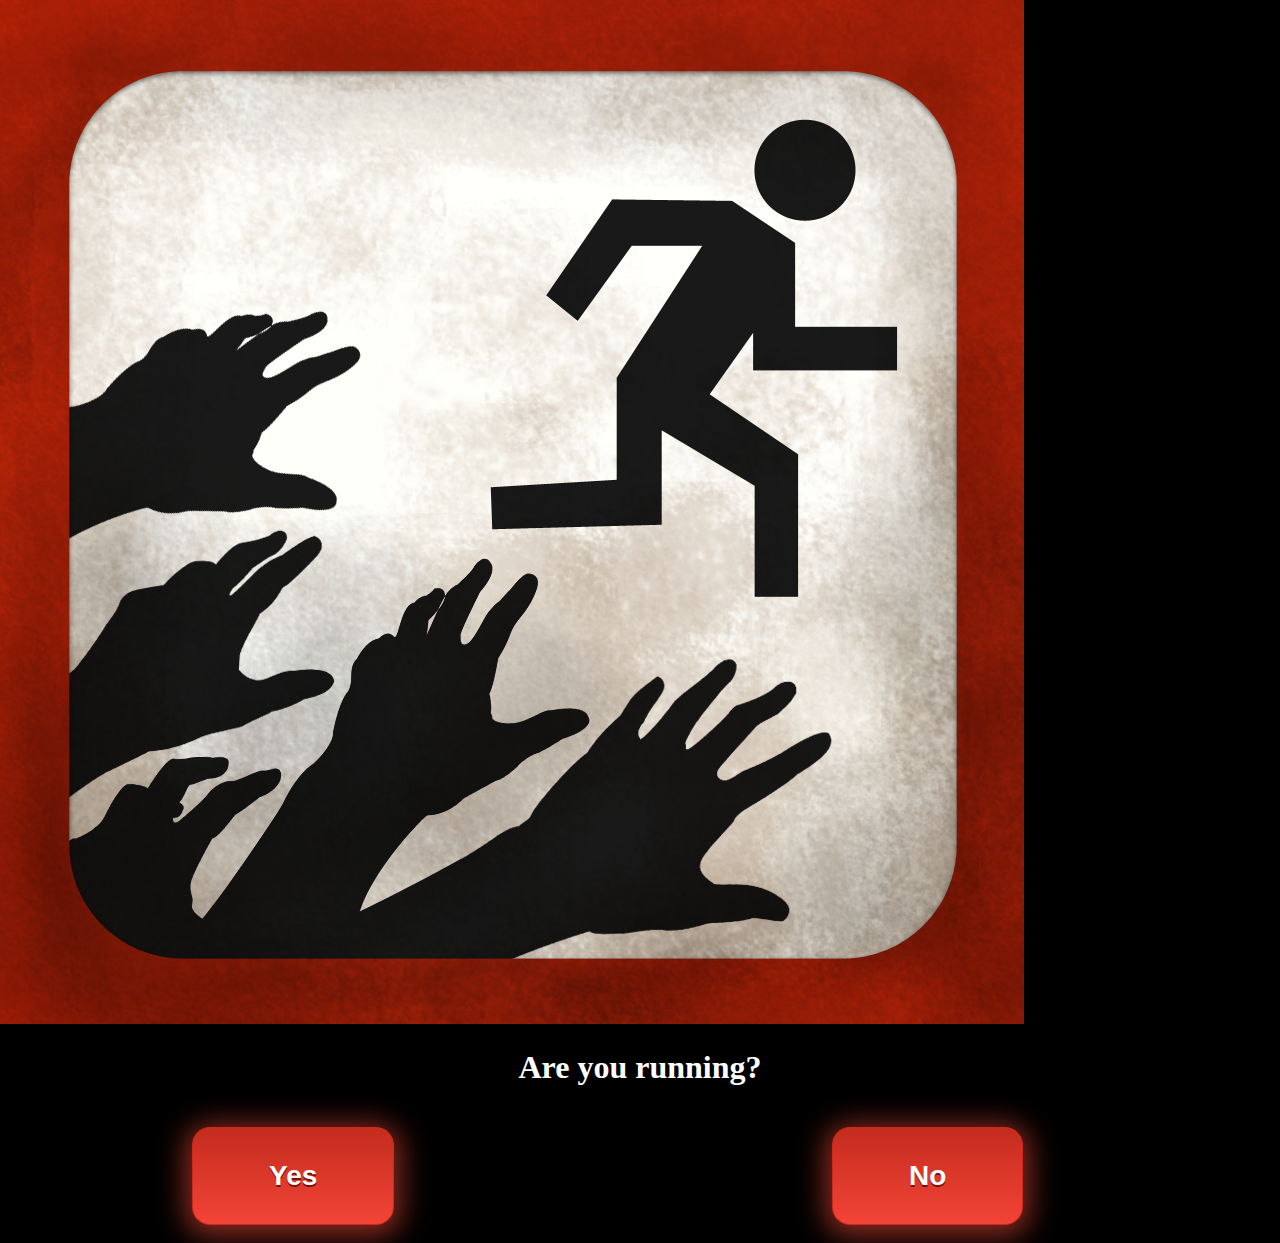
<file: areYouRunning.html>
<!DOCTYPE html>
<html>
<head>
  <title> Zombie Survival Guide </title>
  <link rel="stylesheet" href="./runningstyles.css">
</head>
<body class="body">
  <div>
    <img id="image" src='./images/running.jpg'>
  </div>
  <div>
    <h1 style= "color: white; text-align: center;">Are you running?</h1>
    <h1 class="left-box"><a href="./goodLuck.html"><h1 id='link1'>Yes</h1></a></h1>
    <h1 class="right-box"><a href="./index.html"><h1 id='link1'>No</h1></a></h1>
  </div>

</body>
</html>
</file>
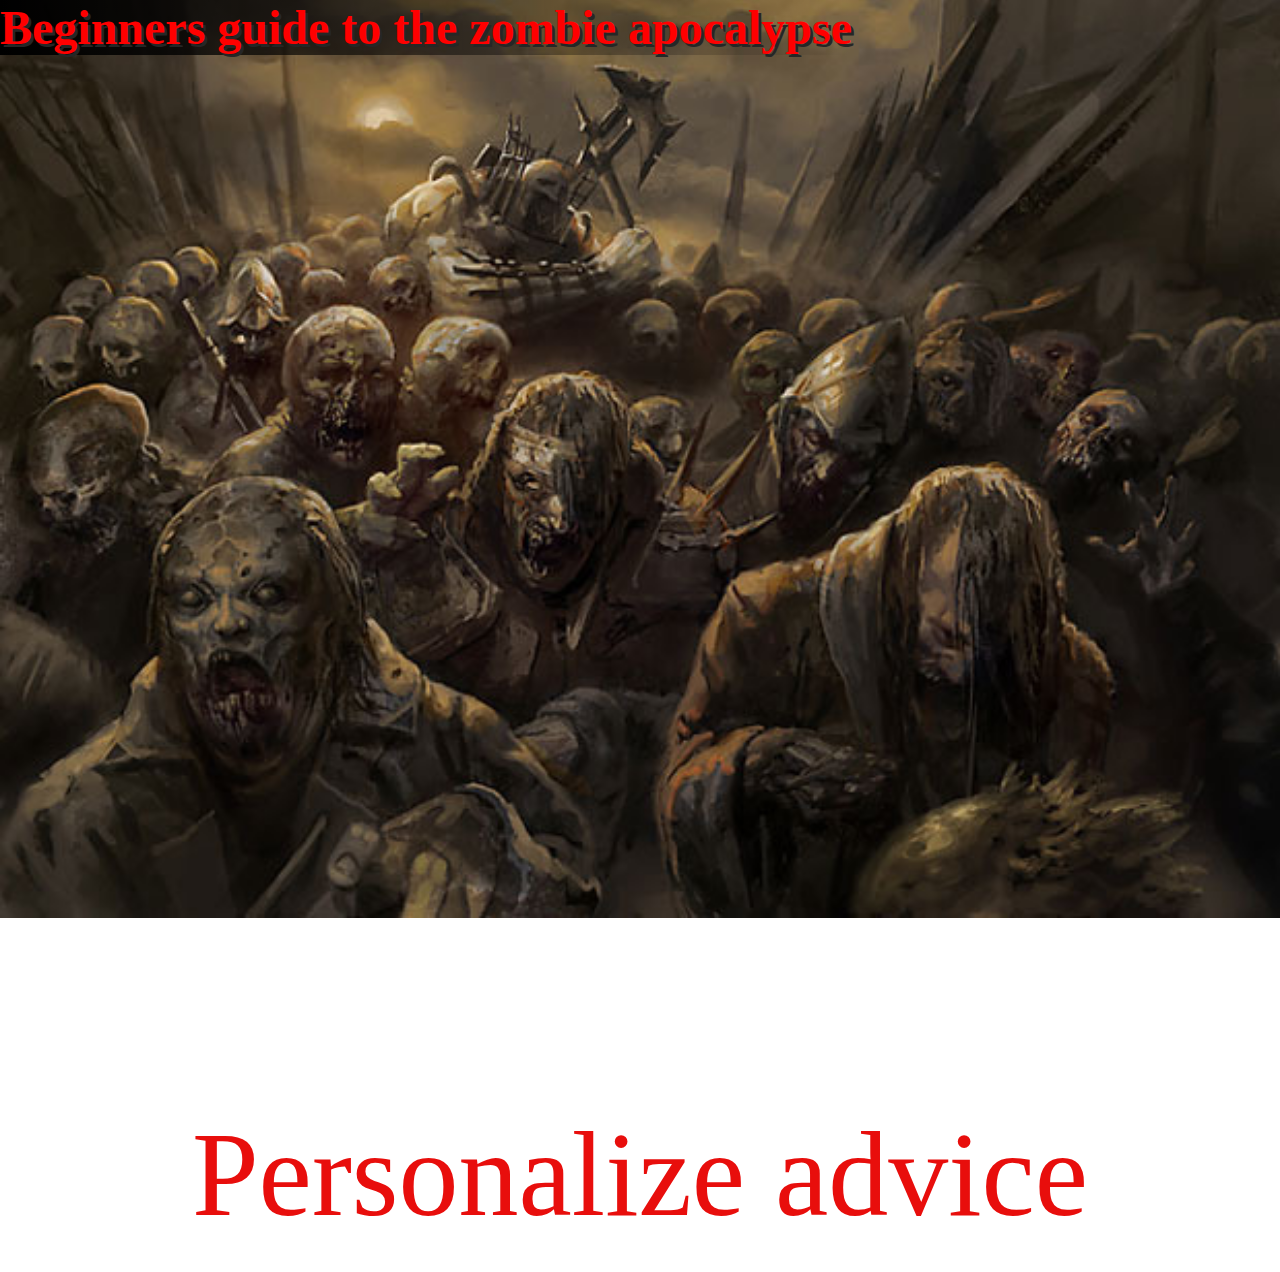
<file: beginnersGuide.html>
<!DOCTYPE html>

<html>
<link href="https://afeld.github.io/emoji-css/emoji.css" rel="stylesheet">

<head>
  <title> Beginners Guide To the zombie apocalypse </title>
  <link rel="stylesheet" href="style.css">
</head>
<body id="guideBody">
  <h1 id="beginnersGuide"> Beginners guide to the zombie apocalypse </h1>

    <li id="line1"><a class='link1' href='solarWaterPurifier.html'><i class="em em-droplet"></i></a>
      <a class= 'link2' href='howToBecomeAHunter.html'><i class="em em-gun"></i></a></li>
      <li id="line2"><a class= 'link3' href='foodPrep.html'><i class="em em-pizza"></i></a>
      <a class='link4' href='medicalPage.html'><i class="em em-syringe"></i></a></li>
      <li id="line3"><a class="link5" href='form1.html'><c class="percentageSurvival">Personalize advice</c><i class="em em-skull"></i></a></li>
</body>
</html>
</file>
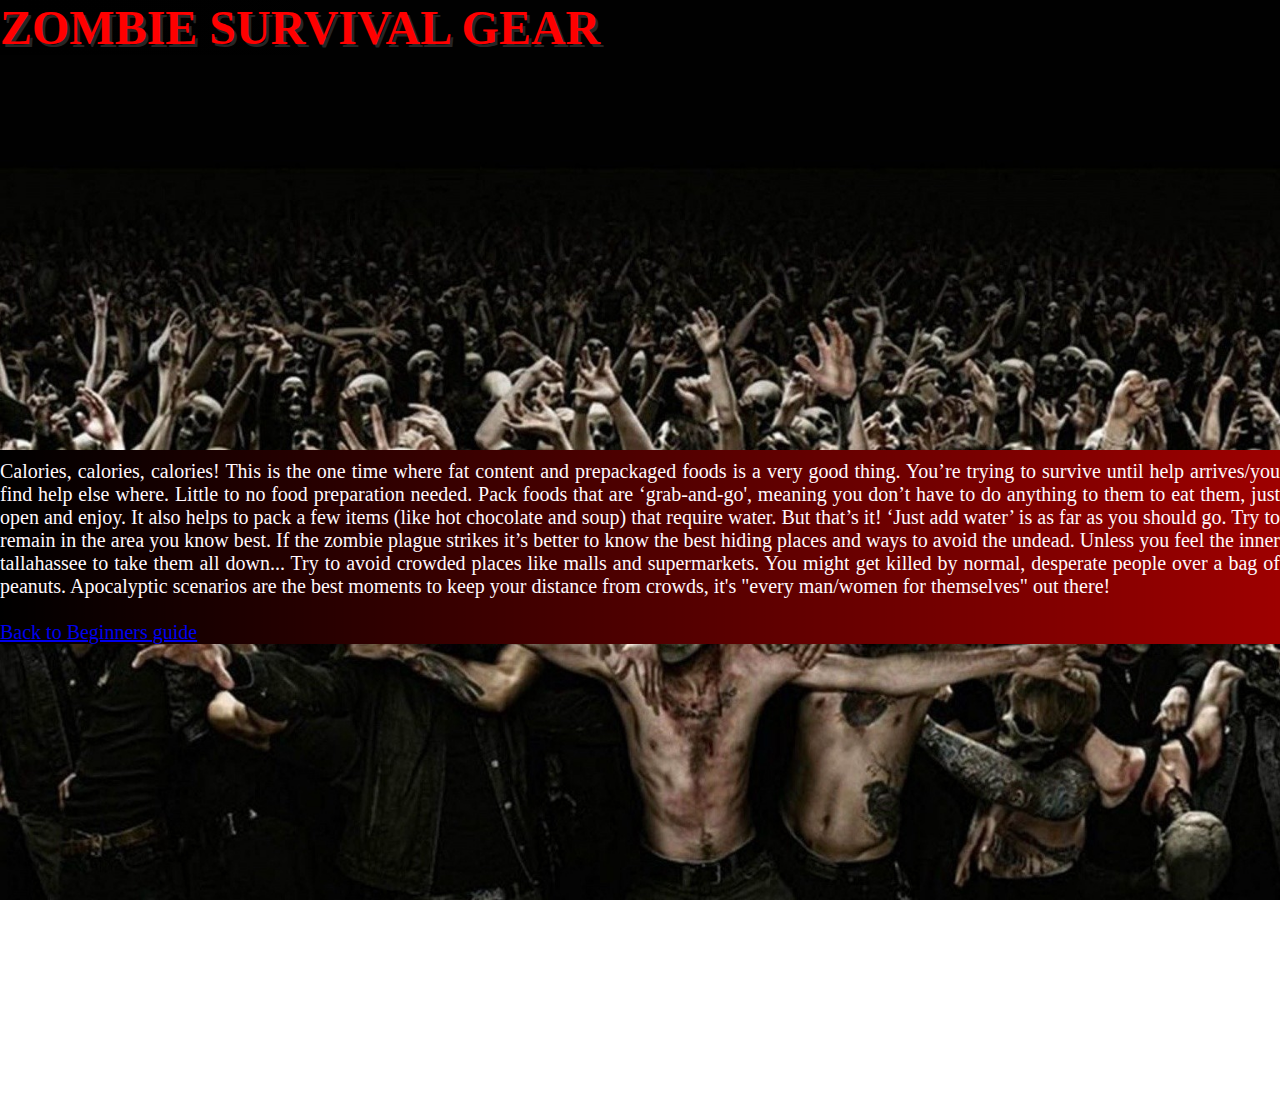
<file: foodPrep.html>
<!DOCTYPE html>

<html>

<head>
</head>
<link rel="stylesheet" href="style.css">
<body>
  <div class='parallax3'><h1 id="beginnersGuide"> ZOMBIE SURVIVAL GEAR </h1></div>
  <div class="foodInfo">
Calories, calories, calories! This is the one time where fat content and prepackaged foods is a very good thing. You’re trying to survive until help arrives/you find help else where.
Little to no food preparation needed. Pack foods that are ‘grab-and-go', meaning you don’t have to do anything to them to eat them, just open and enjoy.
It also helps to pack a few items (like hot chocolate and soup) that require water. But that’s it! ‘Just add water’ is as far as you should go.


Try to remain in the area you know best. If the zombie plague strikes it’s better to know the best hiding places and ways to avoid the undead. Unless you feel the inner tallahassee to take them all down...


Try to avoid crowded places like malls and supermarkets. You might get killed by normal, desperate people over a bag of peanuts. Apocalyptic scenarios are the best moments to keep your distance from crowds, it's "every man/women for themselves" out there!
<br></br><a class='link_to_guide' href='./beginnersGuide.html'>Back to Beginners guide</a>
</div>
<div class='parallax3'></div>
</body>
</html>
</file>
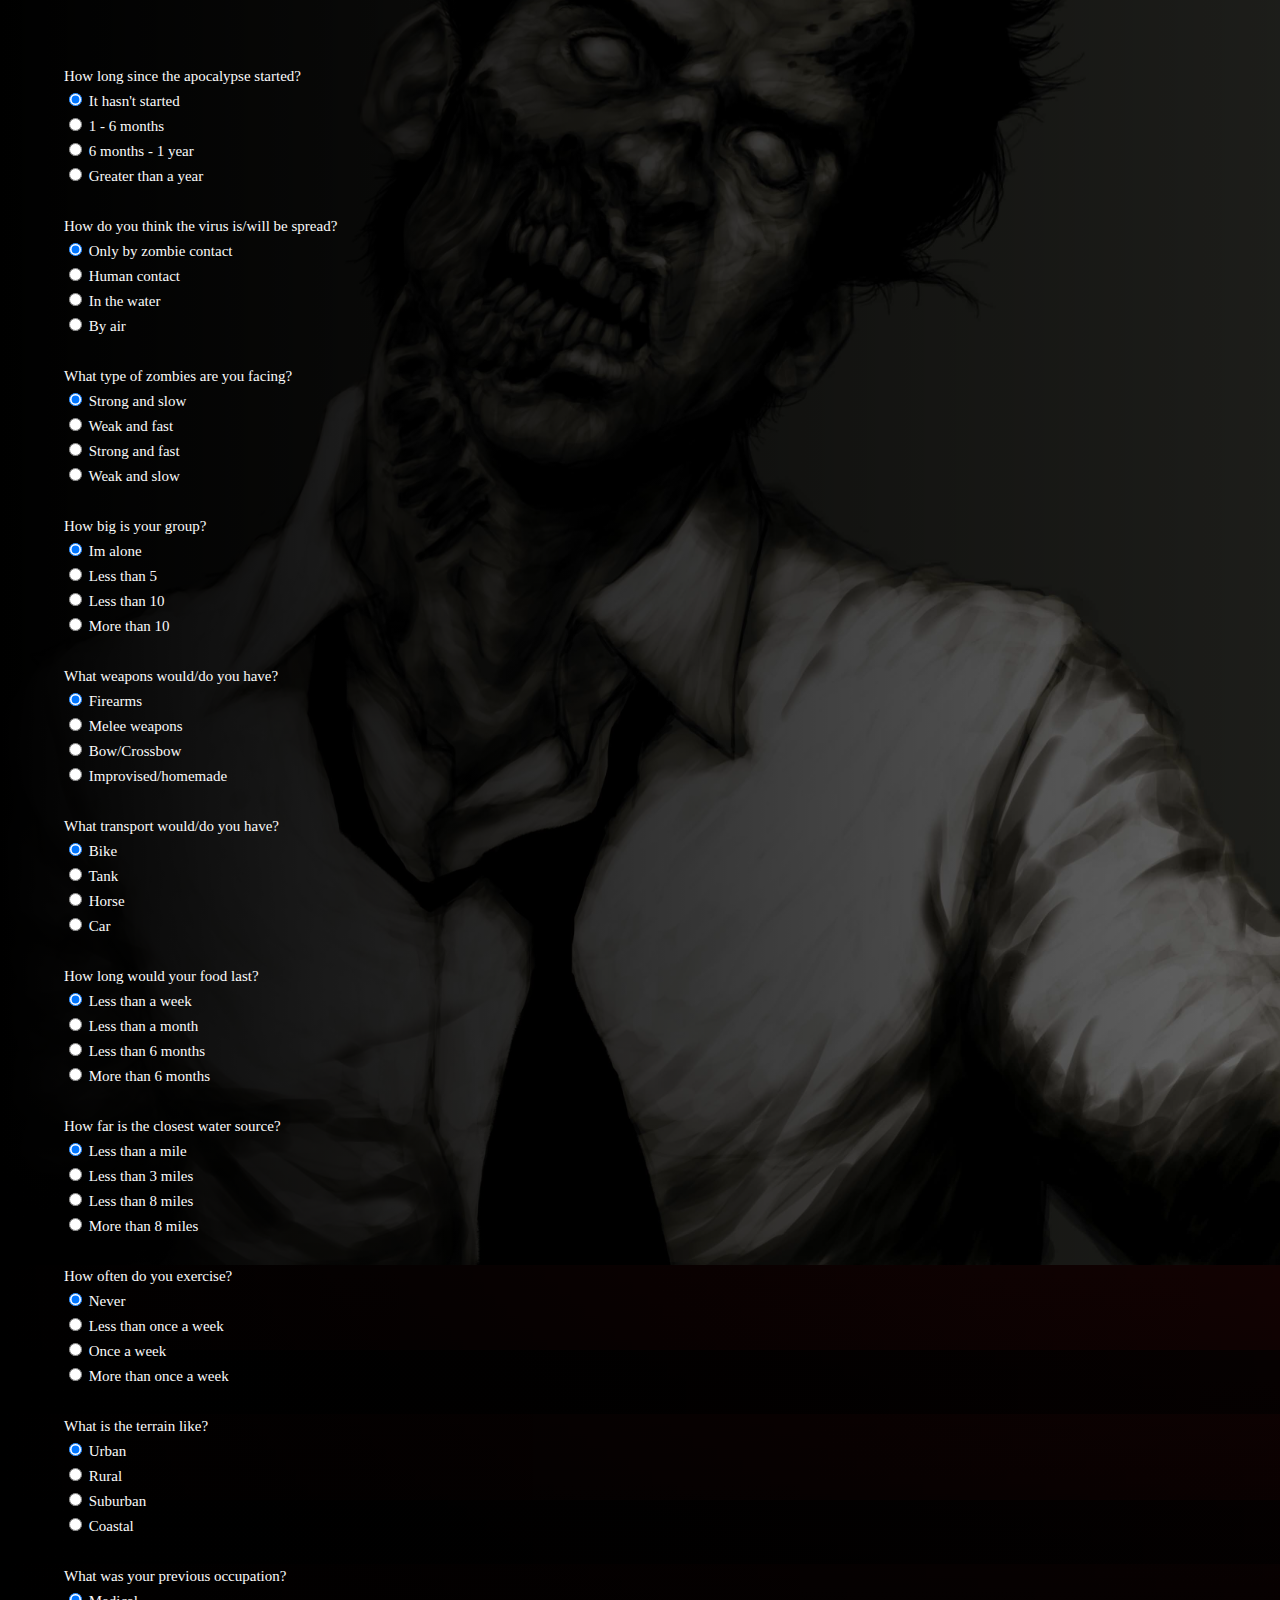
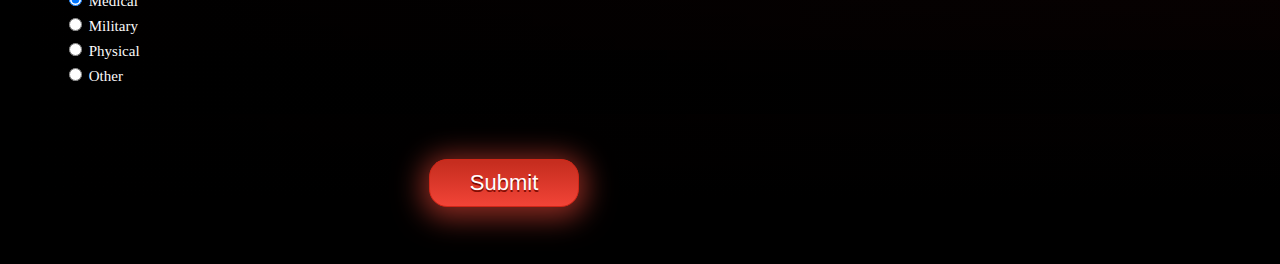
<file: form1.html>
<!DOCTYPE html>
<head>
  <link rel="stylesheet" href="formstyles.css">
  <meta name="viewport" content="width=device-width, initial-scale=1">
</head>

<body class='form-body'>
  <div class='form-response'>
    <form class='questions'>
      <div class="parallax">
        <div id="grad">
          <label>How long since the apocalypse started?</label><br>
          <input name='survival-time' type='radio' value= '2' checked> It hasn't started<br>
          <input name='survival-time' type='radio' value='4'> 1 - 6 months<br>
          <input name='survival-time' type='radio' value='6'> 6 months - 1 year<br>
          <input name='survival-time' type='radio' value='8'> Greater than a year<br>
        </div>
      </div>
      <div class="parallax">
        <div id="grad">
          <label>How do you think the virus is/will be spread?</label><br>
          <input name='virus-spread' type='radio' value='8' checked> Only by zombie contact<br>
          <input name='virus-spread' type='radio' value='6'> Human contact<br>
          <input name='virus-spread' type='radio' value='4'> In the water<br>
          <input name='virus-spread' type='radio' value='2'> By air<br>
        </div>
      </div>
      <div class="parallax">
        <div id="grad">
          <label>What type of zombies are you facing?</label><br>
          <input name='zombie-type' type='radio' value='6' checked> Strong and slow<br>
          <input name='zombie-type' type='radio' value='4'> Weak and fast<br>
          <input name='zombie-type' type='radio' value='2'> Strong and fast<br>
          <input name='zombie-type' type='radio' value='8'> Weak and slow<br>
        </div>
      </div>
      <div class="parallax">
        <div id="grad">
          <label>How big is your group?</label><br>
          <input name='group-size' type='radio' value='2' checked> Im alone<br>
          <input name='group-size' type='radio' value='4'> Less than 5<br>
          <input name='group-size' type='radio' value='8'> Less than 10<br>
          <input name='group-size' type='radio' value='6'> More than 10<br>
        </div>
      </div>
      <div class="parallax">
        <div id="grad">
          <label>What weapons would/do you have?</label><br>
          <input name='weapons' type='radio' value='4' checked> Firearms<br>
          <input name='weapons' type='radio' value='8'> Melee weapons<br>
          <input name='weapons' type='radio' value='6'> Bow/Crossbow<br>
          <input name='weapons' type='radio' value='2'> Improvised/homemade<br>
        </div>
      </div>
      <div class="parallax">
        <div id="grad">
          <label>What transport would/do you have?</label><br>
          <input name='transport' type='radio' value='2' checked> Bike<br>
          <input name='transport' type='radio' value='8'> Tank<br>
          <input name='transport' type='radio' value='4'> Horse<br>
          <input name='transport' type='radio' value='6'> Car<br>
        </div>
      </div>
      <div class="parallax">
        <div id="grad">
          <label>How long would your food last?</label><br>
          <input name='food' type='radio' value='2' checked> Less than a week<br>
          <input name='food' type='radio' value='4'> Less than a month<br>
          <input name='food' type='radio' value='6'> Less than 6 months<br>
          <input name='food' type='radio' value='8'> More than 6 months<br>
        </div>
      </div>
      <div class="parallax">
        <div id="grad">
          <label>How far is the closest water source?</label><br>
          <input name='water' type='radio' value='8' checked> Less than a mile<br>
          <input name='water' type='radio' value='6'> Less than 3 miles<br>
          <input name='water' type='radio' value='4'> Less than 8 miles<br>
          <input name='water' type='radio' value='2'> More than 8 miles<br>
        </div>
      </div>
      <div class="parallax">
        <div id="grad">
          <label>How often do you exercise?</label><br>
          <input name='fitness' type='radio' value='2' checked> Never<br>
          <input name='fitness' type='radio' value='4'> Less than once a week<br>
          <input name='fitness' type='radio' value='6'> Once a week<br>
          <input name='fitness' type='radio' value='8'> More than once a week<br>
        </div>
      </div>
      <div class="parallax">
        <div id="grad">
          <label>What is the terrain like?</label><br>
          <input name='terrain' type='radio' value='2' checked> Urban<br>
          <input name='terrain' type='radio' value='6'> Rural<br>
          <input name='terrain' type='radio' value='4'> Suburban<br>
          <input name='terrain' type='radio' value='8'> Coastal<br>
        </div>
      </div>
      <div class="parallax">
        <div id="grad">
          <label>What was your previous occupation?</label><br>
          <input name='occupation' type='radio' value='4' checked> Medical<br>
          <input name='occupation' type='radio' value='8'> Military<br>
          <input name='occupation' type='radio' value='6'> Physical<br>
          <input name='occupation' type='radio' value='2'> Other<br>
        </div>
      </div>
      <div class="parallax">
        <div id="grad">
          <input id='button' type='submit' value='Submit'>
        </div>
      </div>

    </form>
  </div>
  <br>

  <script src="src/personalizedResponse.js"></script>
  <script src="jquery-3.1.1.js"></script>
  <script src="interface.js"></script>

</body>
</file>
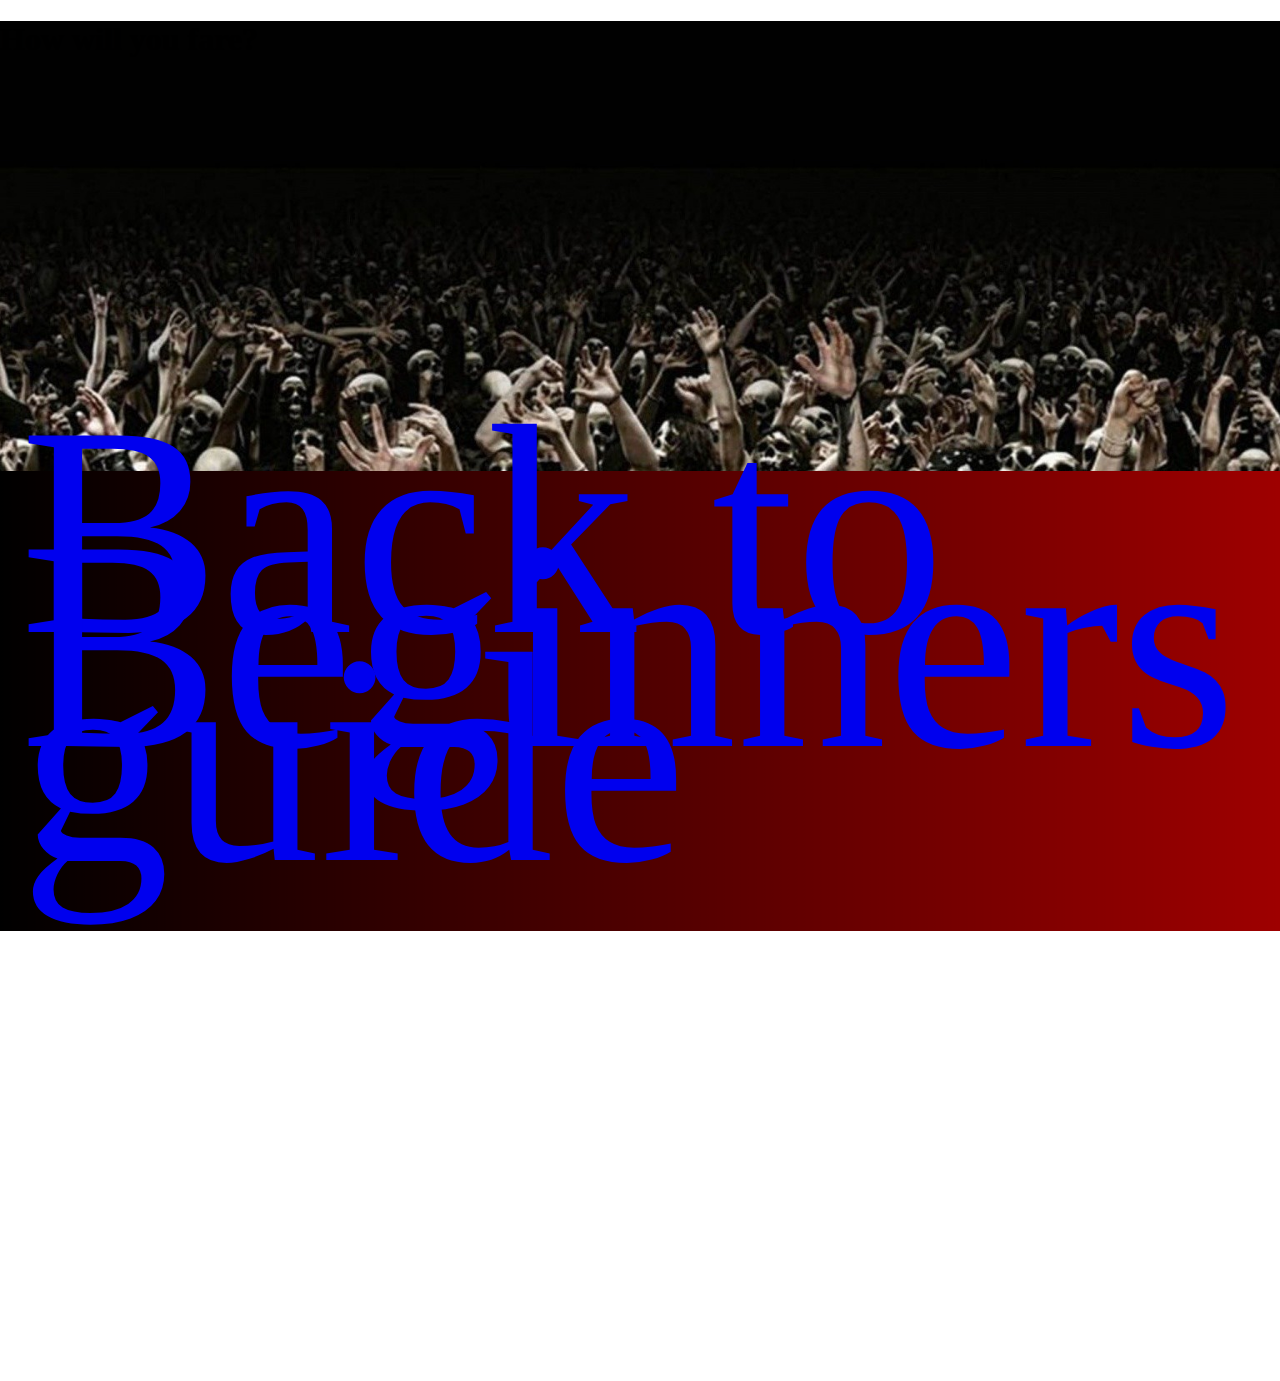
<file: formPage.html>
<!DOCTYPE html>

<html>

<head>
</head>
<link rel="stylesheet" href="style.css">
<body>
  <div class='parallax3'><h1 id="begginersGuide"> How will you fare? </h1></div>
  <div style="
  background: linear-gradient(to right, black, rgba(255, 0,0,0));
  background-color:grey;font-size:36px
  margin:-1px;
  height:50%;
  background-color:#9E0000;
  padding-top:10px;
  background-padding:20px;
  font-size:20px;
  line-height:20px;
  color:#FFF8FD;
  padding-right:300px;
  padding-left: 20px;">
<br></br><a class='link1' href='./beginnersGuide.html'>Back to Beginners guide</a>
</div>
<div class='parallax3'></div>
</body>
</html>
</file>
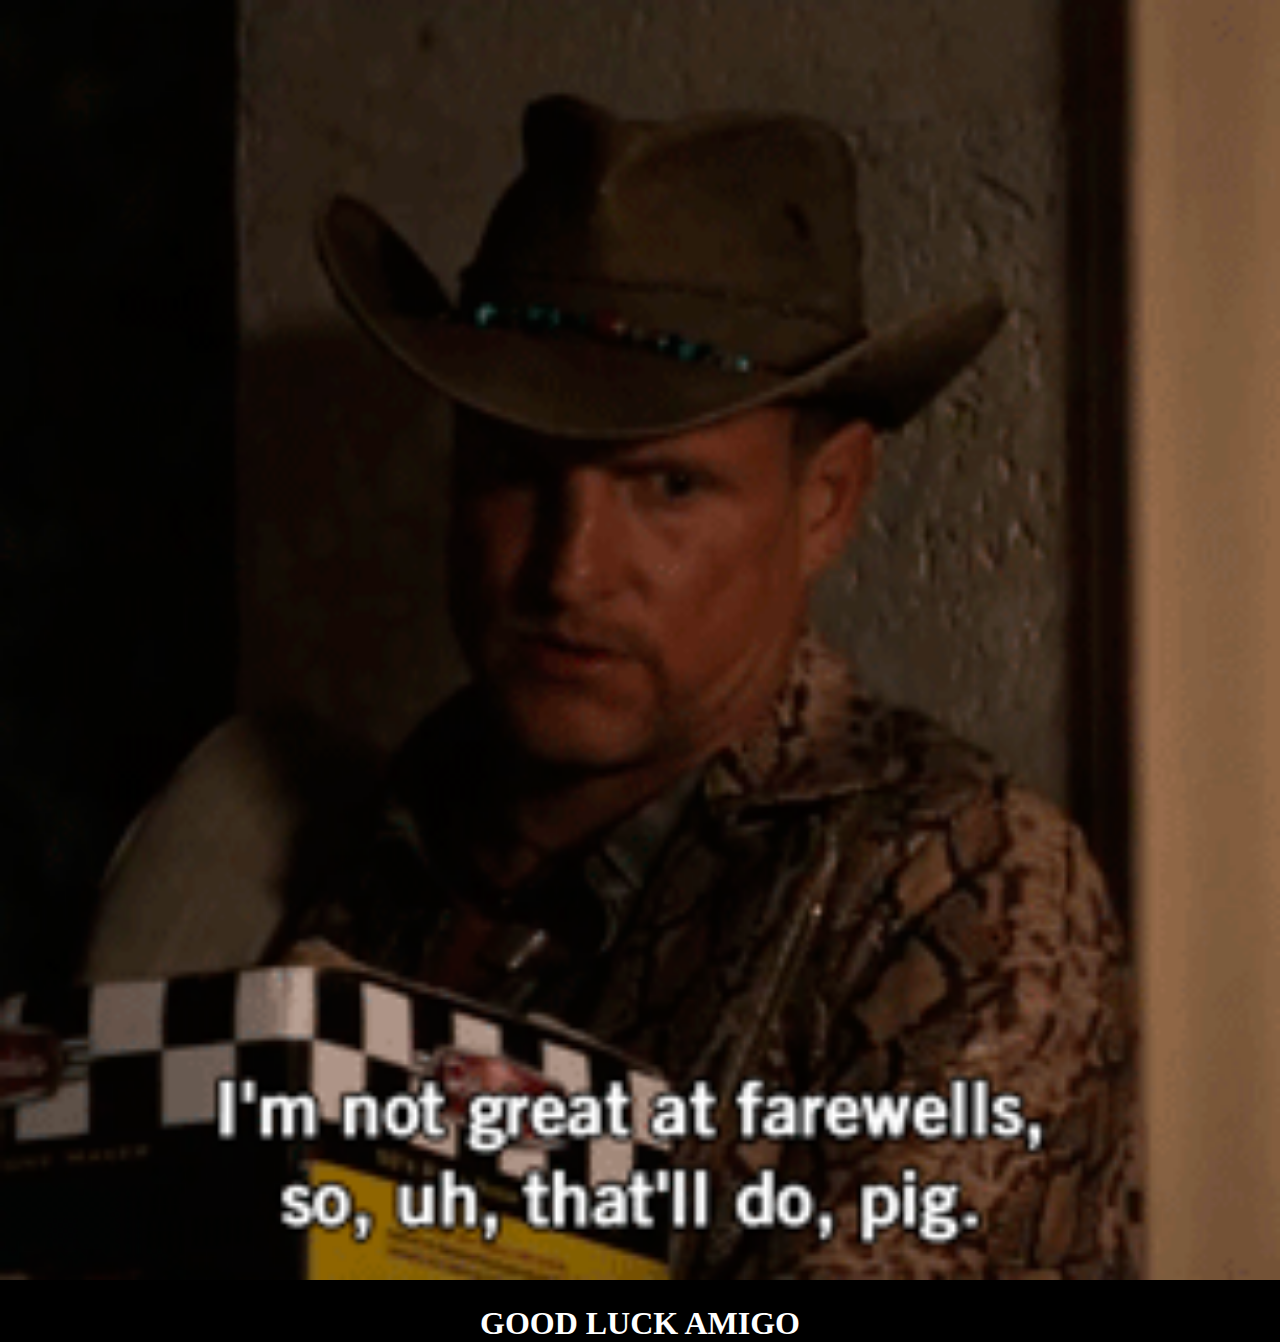
<file: goodLuck.html>
<!DOCTYPE html>
<html>
<head>
  <title> Zombie Survival Guide </title>
  <link rel="stylesheet" href="./runningstyles.css">
</head>
<body class="body">
  <div>
    <img id="gif"src="./images/zombieland.gif" alt="Loading" title="Loading" />
    <h1 style="color:white; text-align: center"> GOOD LUCK AMIGO</h1>
  </div>
</body>
</html>
</file>
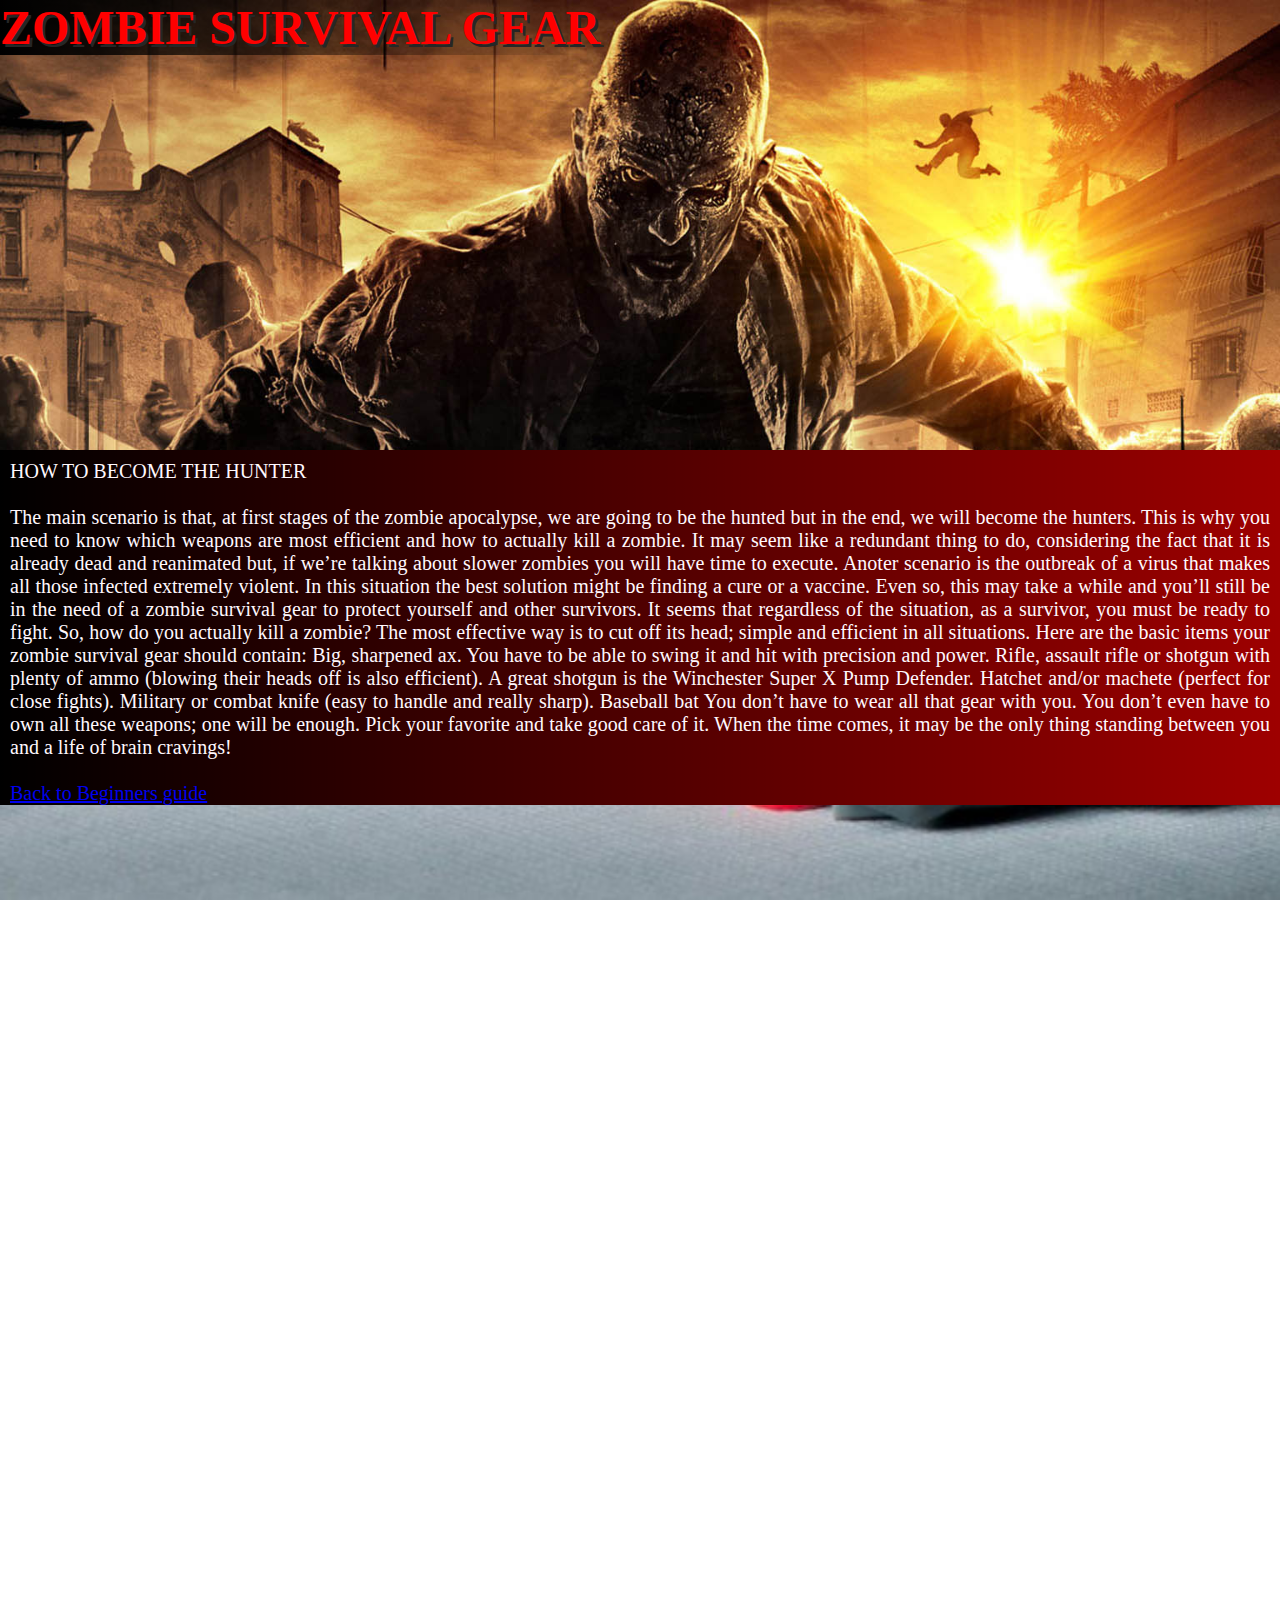
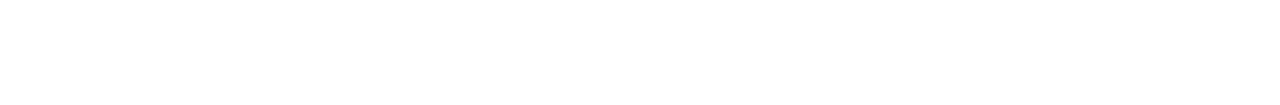
<file: howToBecomeAHunter.html>
<!DOCTYPE html>
<html>
<head>
  <link rel="stylesheet" href="style.css">
</head>

<body>
  <div class='parallax4'><h1 id="beginnersGuide"> ZOMBIE SURVIVAL GEAR </h1></div>
  <div class="hunterInfo">
HOW TO BECOME THE HUNTER
<br></br>
The main scenario is that, at first stages of the zombie apocalypse, we are going to be the hunted but in the end, we will become the hunters.
This is why you need to know which weapons are most efficient and how to actually kill a zombie.
It may seem like a redundant thing to do, considering the fact that it is already dead and reanimated but, if we’re talking about slower zombies you will have time to execute.

Anoter scenario is the outbreak of a virus that makes all those infected extremely violent. In this situation the best solution might be finding a cure or a vaccine.
 Even so, this may take a while and you’ll still be in the need of a zombie survival gear to protect yourself and other survivors.

It seems that regardless of the situation, as a survivor, you must be ready to fight.
So, how do you actually kill a zombie? The most effective way is to cut off its head; simple and efficient in all situations.

Here are the basic items your zombie survival gear should contain:

Big, sharpened ax. You have to be able to swing it and hit with precision and power.
Rifle, assault rifle or shotgun with plenty of ammo (blowing their heads off is also efficient). A great shotgun is the Winchester Super X Pump Defender.
Hatchet and/or machete (perfect for close fights).
Military or combat knife (easy to handle and really sharp).
Baseball bat
You don’t have to wear all that gear with you. You don’t even have to own all these weapons; one will be enough.
Pick your favorite and take good care of it. When the time comes, it may be the only thing standing between you and a life of brain cravings!
<br></br><a class='link_to_guide' href='./beginnersGuide.html'>Back to Beginners guide</a>
</div>
<div class='parallax5'></div>
</body>
</html>
</file>
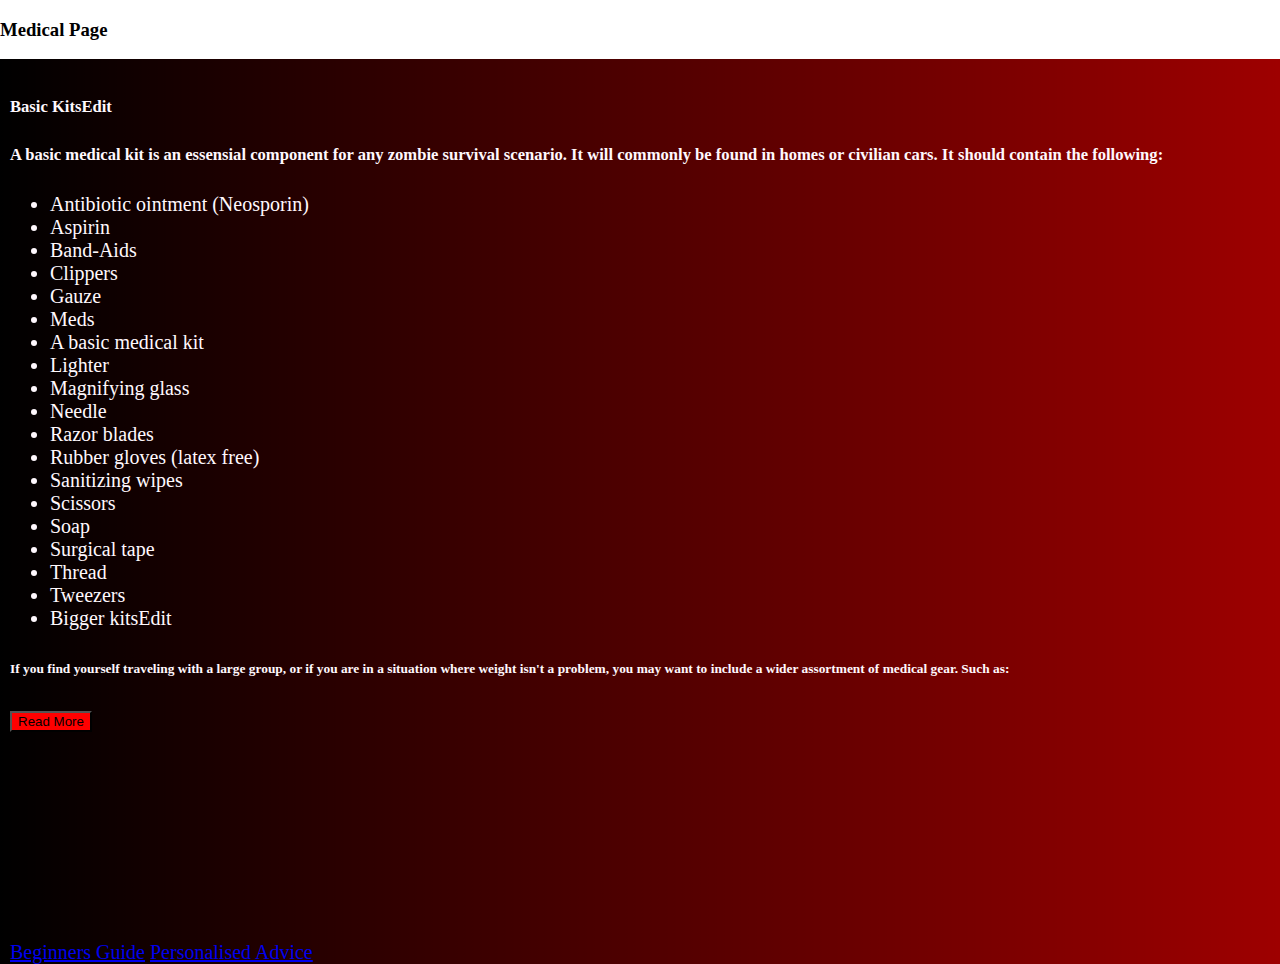
<file: medicalPage.html>
<!DOCTYPE html>
<html>
<head>
  <title> Zombie Survival Guide </title>
  <link rel="stylesheet" href="style.css">
  <script src="src/buttonScripts.js" async> </script>
  <meta name="viewport" content="width=device-width, initial-scale=1">
</head>
<body>
  <div class="parallax"><h3 id="Medical-page" class="ui-btn"> Medical Page</h3></div>
  <section class="medicalInfo">
  <h5>  Basic KitsEdit</h5>
<h5>A basic medical kit is an essensial component for any zombie survival scenario. It will commonly be found in homes or civilian cars. It should contain the following:</h5>
<ul style="list-style-type:none font-size:2em;">
<li>Antibiotic ointment (Neosporin)
<li>Aspirin
<li>Band-Aids
<li>Clippers
<li>Gauze
<li>Meds
<li>A basic medical kit
<li>Lighter
<li>Magnifying glass
<li>Needle
<li>Razor blades
<li>Rubber gloves (latex free)
<li>Sanitizing wipes
<li>Scissors
<li>Soap
<li>Surgical tape
<li>Thread
<li>Tweezers
<li>Bigger kitsEdit</li></ul>

<h6>
If you find yourself traveling with a large group, or if you are in a situation where weight isn't a problem, you may want to include a wider assortment of medical gear. Such as:
</h6>
<button id="buttonReadMore" onclick="displayMore()" style='-webkit-appearance: none;background-color:red; color:black'>Read More</button>
<div id="read_more">
<ul style="list-style-type:none; font-size:.45em;">
<li>Acetaminophen
<li>Ambien
<li>Hot/Cold packs
<li>Hydrogen peroxide
<li>Ibuprofen
<li>Iodine (to clean water, it can also disinfect in a pinch)
<li>Isopropyl (rubbing) Alcohol (disinfects surfaces, can start fires)
<li>Medical mask
<li>Morphine
<li>Rubber bands
<li>Splints
<li>Super glue (liquid stitches)</li><br></br>
<a>
Other medical supplies may be required due to environment or pre existing medical conditions. They may include, but are not limited to:
</a><span>
Medicine should be kept cool and dry to keep them for as long as possible. This can be achieved via bottles, bags, or tupperware like containers. Pills should always be kept in ziplock bags, with their contents labled, and the instructions/facts list included inside. This is to conserve space, and to minimize the sound of pills rattling around in their containers, a sound much like a dinnerbell to the hordes of undead.
</span><a>
Other notes
Pharmacies keep most of their high strength medications behind locked cabinets and safes, so you will need a crow bar, a cutting torch, or the pharmacist’s keys to get to them.
The 'legend' drugs (expensive ones that require connections and/or prescriptions to acquire) will be some of the first to be looted from hospitals and pharmacies, so you will probably have to settle for generic and over the counter medications, lest you're willing to risk your life looting them first or buying them from a black market.
Many drugs can still be effective after their printed expiration date. Keep in mind that they begin to degrade in strength and effectiveness as they age past that date.</a>
<button onclick="displayLess()" style='-webkit-appearance: none; background-color:red; color:black' >Read Less</button>
</div>
<a href="beginnersGuide.html">Beginners Guide</a>
<a href="https://www.youtube.com/watch?v=dQw4w9WgXcQ">Personalised Advice</a>
</section>
  </body>
  </html>
</file>
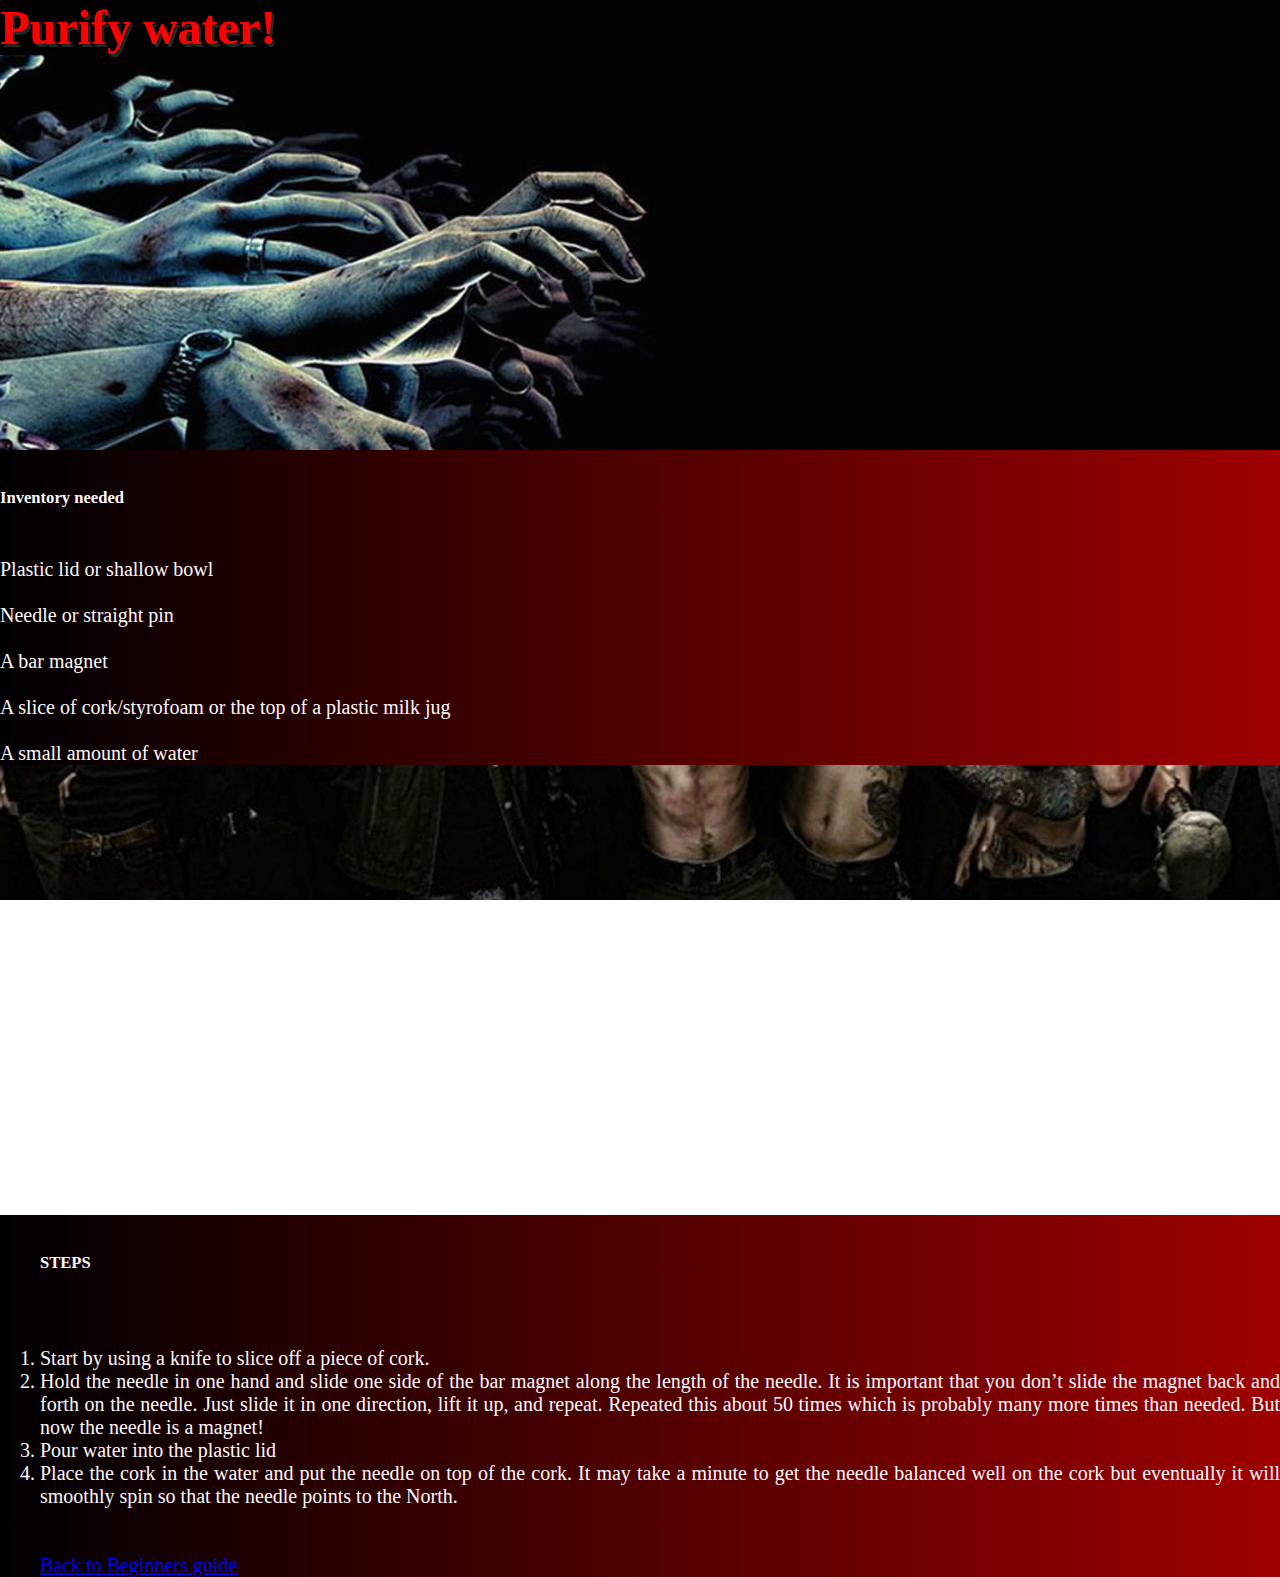
<file: solarWaterPurifier.html>
<!DOCTYPE html>
<html>
<head>
  <title>Solar Water Purifier</title>
  <link rel="stylesheet" href="style.css">
</head>
<body>
  <div class='parallax6'><h1 id="beginnersGuide"> Purify water! </h1></div>

    <div class="waterInfo">
    <h5>Inventory needed</h5>
<br id="suppliesForWaterPurifier">Plastic lid or shallow bowl</br>
<br>Needle or straight pin</br>
<br>A bar magnet</br>
<br>A slice of cork/styrofoam or the top of a plastic milk jug</br>
<br>A small amount of water</br>
</div>

<div class= 'parallax3'></div>
<div class="waterInfo">
<ol id='stepsForWaterPurifier'>
<h5>STEPS</h5>
<br></br>
<li>Start by using a knife to slice off a piece of cork.</li>
<li>Hold the needle in one hand and slide one side of the bar magnet along the length of the needle.   It is important that you don’t slide the magnet back and forth on the needle.   Just slide it in one direction, lift it up, and repeat. Repeated this about 50 times which is probably many more times than needed. But now the needle is a magnet!</li>
<li>Pour water into the plastic lid</li>
<li>Place the cork in the water and put the needle on top of the cork.   It may take a minute to get the needle balanced well on the cork but eventually it will smoothly spin so that the needle points to the North.</li>
<br></br><a class='link_to_guide' href='./beginnersGuide.html'>Back to Beginners guide</a>
</ol>
</div>

</body>
</html>
</file>
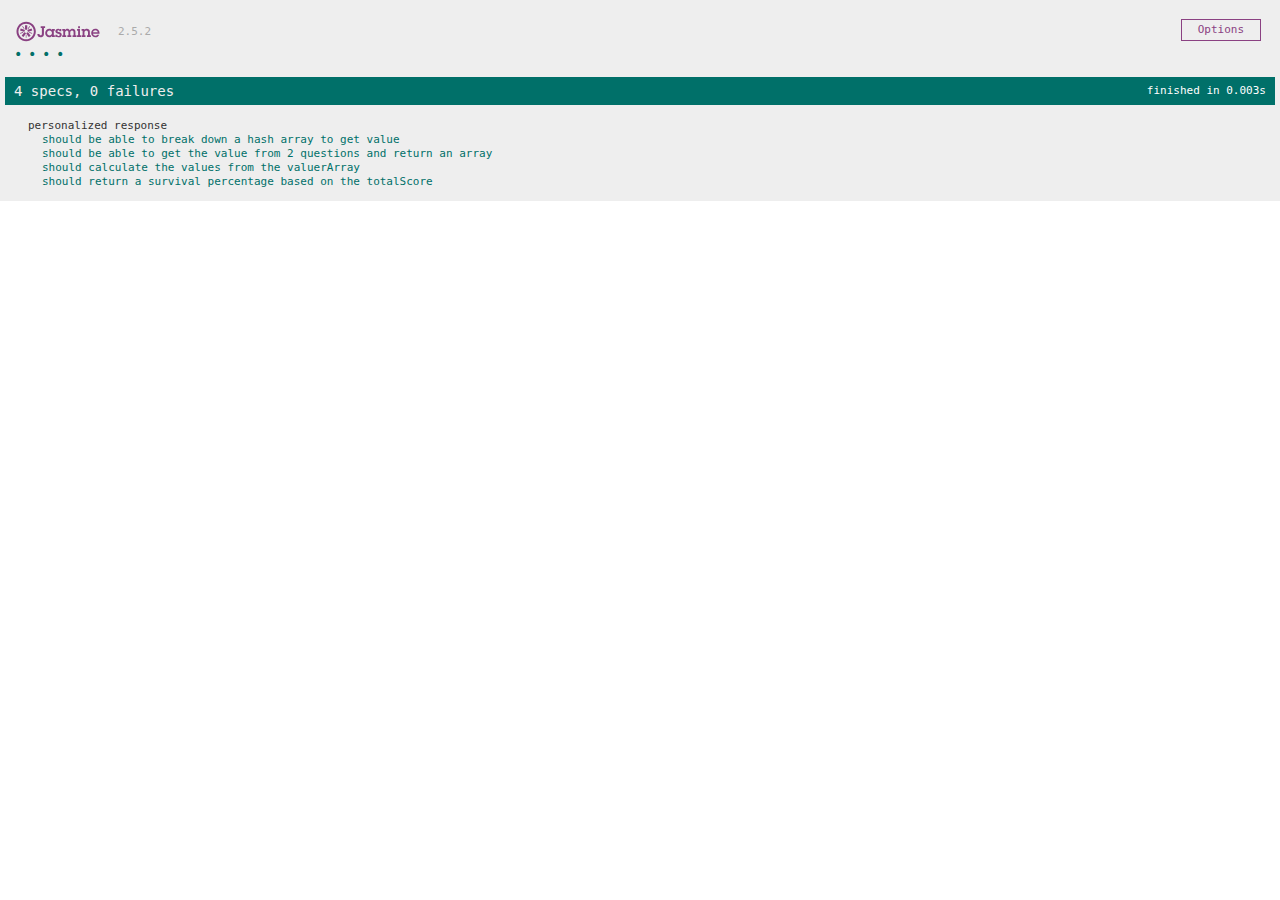
<file: SpecRunner.html>
<!DOCTYPE html>
<html>
<head>
  <meta charset="utf-8">
  <title>Jasmine Spec Runner v2.5.2</title>

  <link rel="shortcut icon" type="image/png" href="lib/jasmine-2.5.2/jasmine_favicon.png">
  <link rel="stylesheet" href="lib/jasmine-2.5.2/jasmine.css">

  <script src="lib/jasmine-2.5.2/jasmine.js"></script>
  <script src="lib/jasmine-2.5.2/jasmine-html.js"></script>
  <script src="lib/jasmine-2.5.2/boot.js"></script>

  <!-- include source files here... -->
  <script src="src/personalizedResponse.js"></script>

  <!-- include spec files here... -->
  <script src="spec/personalizedResponseSpec.js"></script>

</head>

<body>
</body>
</html>
</file>
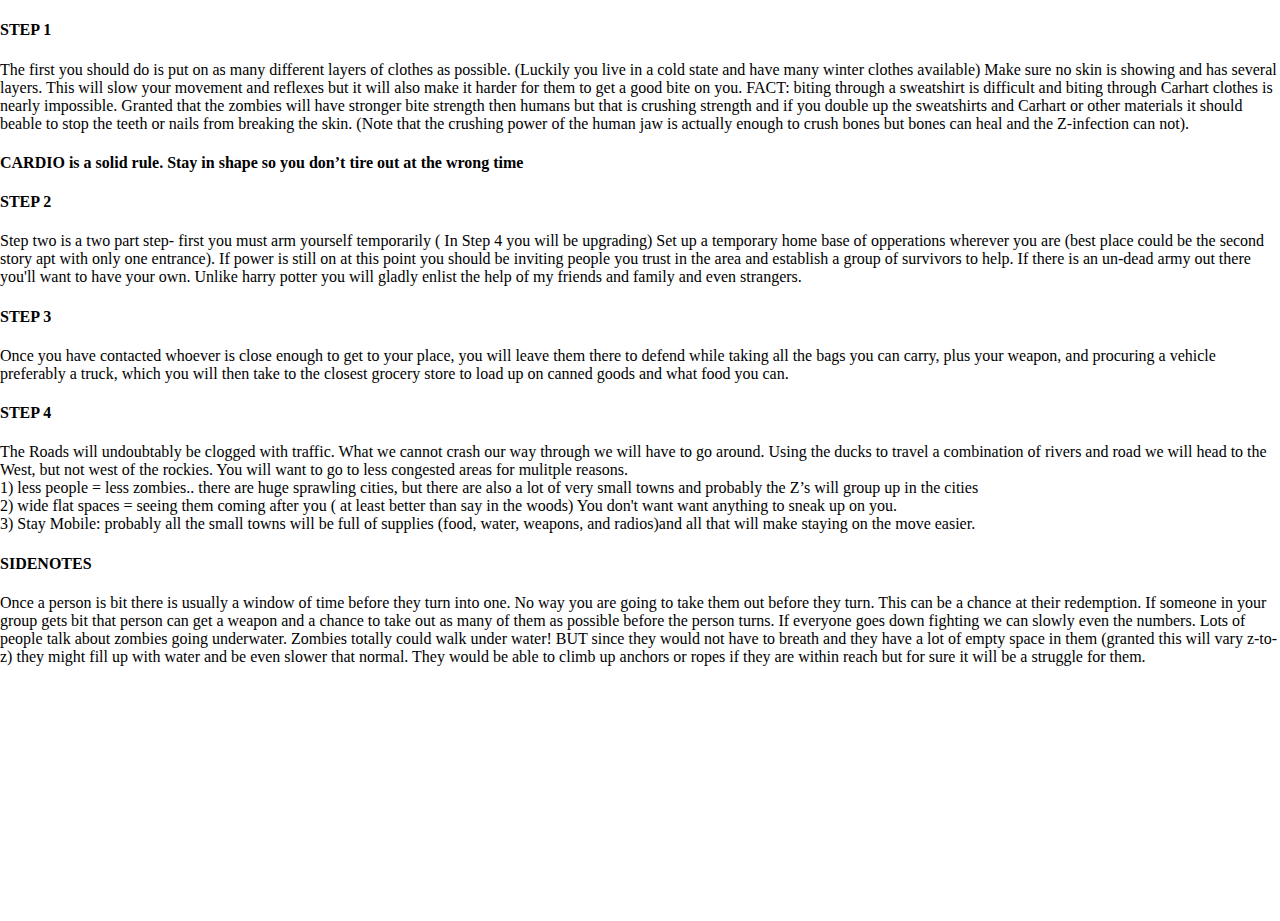
<file: survivalPlan.html>
<!DOCTYPE html>
<head>
  <link rel="stylesheet" href="style.css">
</head>
<body>

  <p><h4>STEP 1</h4>
    The first you should do is put on as many different layers of clothes as possible.
    (Luckily you live in a cold state and have many winter clothes available)
    Make sure no skin is showing and has several layers.
    This will slow your movement and reflexes but it will also make it harder for them to get a good bite on you.
    FACT: biting through a sweatshirt is difficult and biting through Carhart clothes is nearly impossible.
    Granted that the zombies will have stronger bite strength then humans but that is crushing strength and if you
    double up the sweatshirts and Carhart or other materials it should beable to stop the teeth or nails from breaking the skin.
    (Note that the crushing power of the human jaw is actually enough to crush bones but bones can heal and the Z-infection can not).<p>

      <p><h4>CARDIO is a solid rule. Stay in shape so you don’t tire out at the wrong time</h4></p>
        <p><h4>STEP 2</h4></p>
        <p>Step two is a two part step- first you must arm yourself temporarily ( In Step 4 you will be upgrading)
        Set up a temporary home base of opperations wherever you are (best place could be the second story apt with only one entrance).
        If power is still on at this point you should be inviting people you trust in the area and establish a group of survivors to help.
        If there is an un-dead army out there you'll want to have your own.
        Unlike harry potter you will gladly enlist the help of my friends and family and even strangers.</p>

        <p><h4>STEP 3</h4></p>
        <p>Once you have contacted whoever is close enough to get to your place, you will leave them there to defend while taking all the bags
        you can carry, plus your weapon, and procuring a vehicle preferably a truck, which you will then take to the closest grocery store
        to load up on canned goods and what food you can.</p>

        <p><h4>STEP 4</p></h4>
        <p>The Roads will undoubtably be clogged with traffic.  What we cannot crash our way through we will have to go around.
        Using the ducks to travel a combination of rivers and road we will head to the West, but not west of the rockies.
        You will want to go to less congested areas for mulitple reasons.<br>  1) less people = less zombies..  there are huge sprawling cities,
        but there are also a lot of very small towns and probably the Z’s will group up in the cities <br> 2) wide flat spaces = seeing them
        coming after you ( at least better than say in the woods) You don't want want anything to sneak up on you. <br>3) Stay Mobile:  probably all the small towns will be full of supplies
        (food, water, weapons, and radios)and all that will make staying on the move easier.</p>

        <p><h4>SIDENOTES</h4></p>
        <p>
          Once a person is bit there is usually a window of time before they turn into one. No way you are going to take them out before they turn. This can be a chance at their redemption. If someone in your group gets bit that person can get a weapon and a chance to take out as many of them as possible before the person turns. If everyone goes down fighting we can slowly even the numbers.
        Lots of people talk about zombies going underwater. Zombies totally could walk under water! BUT  since they would not have to breath and they have a lot of empty space in them (granted this will vary z-to-z) they might fill up with water and be even slower that normal. They would be able to climb up anchors or ropes if they are within reach but for sure it will be a struggle for them.</p>
    </body>
</html>
</file>
<file: runningstyles.css>
body, html {
  height: 100%;
  margin: 0px;
  font: Nobile;
}

#image {
  position: relative;
  max-width: 100%;
}

#link1 {
  -moz-box-shadow: 0px 4px 28px 7px #8a2a21;
	-webkit-box-shadow: 0px 4px 28px 7px #8a2a21;
	box-shadow: 0px 4px 28px 7px #8a2a21;
	background:-webkit-gradient(linear, left top, left bottom, color-stop(0.05, #c62d1f), color-stop(1, #f24437));
	background:-moz-linear-gradient(top, #c62d1f 5%, #f24437 100%);
	background:-webkit-linear-gradient(top, #c62d1f 5%, #f24437 100%);
	background:-o-linear-gradient(top, #c62d1f 5%, #f24437 100%);
	background:-ms-linear-gradient(top, #c62d1f 5%, #f24437 100%);
	background:linear-gradient(to bottom, #c62d1f 5%, #f24437 100%);
	filter:progid:DXImageTransform.Microsoft.gradient(startColorstr='#c62d1f', endColorstr='#f24437',GradientType=0);
	background-color:#c62d1f;
	-moz-border-radius:18px;
	-webkit-border-radius:18px;
	border-radius:18px;
	border:1px solid #d02718;
	display:inline-block;
	cursor:pointer;
	color:#ffffff;
	font-family:Arial;
	font-size:28px;
	padding:32px 76px;
	text-decoration:none;
	text-shadow:0px 2px 0px #810e05;
  position: relative;
  left: 30%;
}

.left-box {
  margin: 0px;
  padding-bottom: bottom;
  position: absolute;
  left: 0px;
  width: 50%;
}

.right-box {
  margin: 0px;
  padding-bottom: bottom;
  position: absolute;
  right: 0px;
  width: 50%;
}

.body {
  background-color: black;
}

#gif {
  top: -10%;
  height: 80%;
  position: relative;
  width: 100%;
  bottom: -10%;
}

.redButton {
	-moz-box-shadow: 0px 4px 28px 7px #8a2a21;
	-webkit-box-shadow: 0px 4px 28px 7px #8a2a21;
	box-shadow: 0px 4px 28px 7px #8a2a21;
	background:-webkit-gradient(linear, left top, left bottom, color-stop(0.05, #c62d1f), color-stop(1, #f24437));
	background:-moz-linear-gradient(top, #c62d1f 5%, #f24437 100%);
	background:-webkit-linear-gradient(top, #c62d1f 5%, #f24437 100%);
	background:-o-linear-gradient(top, #c62d1f 5%, #f24437 100%);
	background:-ms-linear-gradient(top, #c62d1f 5%, #f24437 100%);
	background:linear-gradient(to bottom, #c62d1f 5%, #f24437 100%);
	filter:progid:DXImageTransform.Microsoft.gradient(startColorstr='#c62d1f', endColorstr='#f24437',GradientType=0);
	background-color:#c62d1f;
	-moz-border-radius:18px;
	-webkit-border-radius:18px;
	border-radius:18px;
	border:1px solid #d02718;
	display:inline-block;
	cursor:pointer;
	color:#ffffff;
	font-family:Arial;
	font-size:28px;
	padding:32px 62px;
	text-decoration:none;
	text-shadow:0px 2px 0px #810e05;
}

.redButton:active {
	position:relative;
	top:1px;
}
</file>
<file: style.css>
body, html {
    height: 100%;
    margin: 0px;
}


.parallax6 {
  background-image: url('./images/zombieHands.jpg');
  height: 50%;

  /* Create the parallax scrolling effect */
  background-attachment: fixed;
  background-position: center;
  background-repeat: no-repeat;
  background-size: cover;
}
.parallax3 {
  background-image: url('./images/zombieAttack.jpg');
  height: 50%;
  background-attachment: fixed;
  background-position: center;
  background-repeat: no-repeat;
  background-size: cover;
}
.a{
  border: dotted;
}
.link1{
  text-decoration:none;
  font-size: 1500%;
  top: 25%;
  left: 25%;
}

.link2{
  text-decoration:none;
  position: relative;
  font-size: 1500%;
  top: 25%;
  left: 10%;
}

.link3{
  text-decoration:none;
  font-size: 1500%;
  left: 30%;
  top: 75%;
}

.link4 {
  text-decoration:none;
  font-size: 1500%;
  position: relative;
  top: 75%;
  left: 10%;
}

.link5 {
  text-decoration:none;
  font-size: 1500%;
  position: relative;
  top: 75%;
}

.percentageSurvival{
  font-size: 50%;
  color: #E80E0C;
}
#line3{
  text-align: center;
}

#line1{
  line-height: 3;
  text-align: center;
}

#line2 {
  text-align: center;
}

#link_to_guide{
  background-color:black;
}

#guideBody{
  background-image: url('./images/zombie_hoard.jpg');
  height: 25%;
  background-attachment: fixed;
  background-position: center;
  background-repeat: no-repeat;
  background-size: cover;
}

#beginnersGuide{
  position: absolute;
  background: linear-gradient(to right, black, rgba(255, 0,0,0));
  text-shadow: 3px 3px #262626;
  text-align: center;
  margin: 0px;
  color: red;
  font-size: 300%;
}

#read_more{
  opacity: 0;
}

#read_more_after{
  opacity: 1;
  font-size: 2em;
}

.medicalInfo{
  background: linear-gradient(to right, black, rgba(255, 0,0,0));
  background-color:grey;
  margin-bottom:-2.2%;
  background-color:#9E0000;
  padding-top:10px;
  background-padding:20px;
  font-size:20px;
  color:#FFF8FD;
  max-width: relative;
  text-align: justify;
  padding-right:10px ;
  padding-left:10px ;
}

.foodInfo{
  background: linear-gradient(to right, black, rgba(255, 0,0,0));
  background-color:grey;
  margin-bottom:0px;
  background-color:#9E0000;
  padding-top:10px;
  background-padding:20px;
  font-size:20px;
  color:#FFF8FD;
  text-align: justify;
}

.waterInfo{
  background: linear-gradient(to right, black, rgba(255, 0,0,0));
  background-color:grey;
  margin-bottom:0px;
  background-color:#9E0000;
  padding-top:10px;
  background-padding:20px;
  font-size:20px;
  color:#FFF8FD;
  max-width: auto;
  text-align: justify;
}

.hunterInfo{
  background: linear-gradient(to right, black, rgba(255, 0,0,0));
  background-color:grey;
  margin-bottom:0px;
  background-color:#9E0000;
  padding-top:10px;
  background-padding:20px;
  font-size:20px;
  color:#FFF8FD;
  max-width: auto;
  padding-right: 10px;
  text-align: justify;
  padding-left: 10px;
}

.parallax4{
  background-image: url('./images/dying-light-zombie.jpg');
  height: 50%;
  background-attachment: fixed;
  background-position: center;
  background-repeat: no-repeat;
  background-size: cover;
}

.parallax5{
  background-image: url('./images/Zombie-Apocalypse.jpg');
  height: inherit;
  background-attachment: fixed;
  background-position: center;
  background-repeat: no-repeat;
  background-size: cover;
}
</file>
<file: formstyles.css>
body, html {
    height: 100%;
    margin: 0px;
    line-height:25px;
    background-color: black;
}

#survival-chance-good {
color: green;
}
#survival-chance-average {
color: rgb(232, 180, 23);
}
#survival-chance-bad {
color: red;
}

.form-response {
  background: linear-gradient(to bottom, #981111, rgba(0,0,0,0.6));
  color: white;
}

.redBanner {

}

.parallax{
  margin: 0px;
  background-image: url('./images/edgyzombie.jpg');
  height: 150px;
  background-attachment: fixed;
  background-position: center;
  background-repeat: no-repeat;
  background-size: cover;
}

#grad {
  margin: 0px;
  font-family: Nobile;
  font-size: 15px;
  position: top;
  height: 100%;
  background: linear-gradient(to right, black, rgba(0,0,0,0.6));
  color: #FAFAFA;
  padding-left: 5%;
  padding-top: 5%;
}

#grad2 {
  margin: 0px;
  font-family: Nobile;
  font-size: 15px;
  position: top;
  height: 100%;
  background: linear-gradient(to right, black, rgba(0,0,0,0.6));
  color: #FAFAFA;


}

#button {
	box-shadow: 0px 4px 28px 7px #8a2a21;
	background:linear-gradient(to bottom, #c62d1f 5%, #f24437 100%);
	background-color:#c62d1f;
	border-radius:18px;
	border:1px solid #d02718;
	display:inline-block;
	cursor:pointer;
	color:#ffffff;
	font-family:Arial;
  font-size: 22px;
  padding: 10px 40px;
	text-decoration:none;
	text-shadow:0px 2px 0px #810e05;
  position: relative;
  left: 30%;
  top:30%;
}
.body {
  margin: 0px;
  background-color: black;
}
</file>
<file: lib/jasmine-2.5.2/jasmine.css>
body { overflow-y: scroll; }

.jasmine_html-reporter { background-color: #eee; padding: 5px; margin: -8px; font-size: 11px; font-family: Monaco, "Lucida Console", monospace; line-height: 14px; color: #333; }
.jasmine_html-reporter a { text-decoration: none; }
.jasmine_html-reporter a:hover { text-decoration: underline; }
.jasmine_html-reporter p, .jasmine_html-reporter h1, .jasmine_html-reporter h2, .jasmine_html-reporter h3, .jasmine_html-reporter h4, .jasmine_html-reporter h5, .jasmine_html-reporter h6 { margin: 0; line-height: 14px; }
.jasmine_html-reporter .jasmine-banner, .jasmine_html-reporter .jasmine-symbol-summary, .jasmine_html-reporter .jasmine-summary, .jasmine_html-reporter .jasmine-result-message, .jasmine_html-reporter .jasmine-spec .jasmine-description, .jasmine_html-reporter .jasmine-spec-detail .jasmine-description, .jasmine_html-reporter .jasmine-alert .jasmine-bar, .jasmine_html-reporter .jasmine-stack-trace { padding-left: 9px; padding-right: 9px; }
.jasmine_html-reporter .jasmine-banner { position: relative; }
.jasmine_html-reporter .jasmine-banner .jasmine-title { background: url('[data-uri]') no-repeat; background: url('[data-uri]') no-repeat, none; -moz-background-size: 100%; -o-background-size: 100%; -webkit-background-size: 100%; background-size: 100%; display: block; float: left; width: 90px; height: 25px; }
.jasmine_html-reporter .jasmine-banner .jasmine-version { margin-left: 14px; position: relative; top: 6px; }
.jasmine_html-reporter #jasmine_content { position: fixed; right: 100%; }
.jasmine_html-reporter .jasmine-version { color: #aaa; }
.jasmine_html-reporter .jasmine-banner { margin-top: 14px; }
.jasmine_html-reporter .jasmine-duration { color: #fff; float: right; line-height: 28px; padding-right: 9px; }
.jasmine_html-reporter .jasmine-symbol-summary { overflow: hidden; *zoom: 1; margin: 14px 0; }
.jasmine_html-reporter .jasmine-symbol-summary li { display: inline-block; height: 10px; width: 14px; font-size: 16px; }
.jasmine_html-reporter .jasmine-symbol-summary li.jasmine-passed { font-size: 14px; }
.jasmine_html-reporter .jasmine-symbol-summary li.jasmine-passed:before { color: #007069; content: "\02022"; }
.jasmine_html-reporter .jasmine-symbol-summary li.jasmine-failed { line-height: 9px; }
.jasmine_html-reporter .jasmine-symbol-summary li.jasmine-failed:before { color: #ca3a11; content: "\d7"; font-weight: bold; margin-left: -1px; }
.jasmine_html-reporter .jasmine-symbol-summary li.jasmine-disabled { font-size: 14px; }
.jasmine_html-reporter .jasmine-symbol-summary li.jasmine-disabled:before { color: #bababa; content: "\02022"; }
.jasmine_html-reporter .jasmine-symbol-summary li.jasmine-pending { line-height: 17px; }
.jasmine_html-reporter .jasmine-symbol-summary li.jasmine-pending:before { color: #ba9d37; content: "*"; }
.jasmine_html-reporter .jasmine-symbol-summary li.jasmine-empty { font-size: 14px; }
.jasmine_html-reporter .jasmine-symbol-summary li.jasmine-empty:before { color: #ba9d37; content: "\02022"; }
.jasmine_html-reporter .jasmine-run-options { float: right; margin-right: 5px; border: 1px solid #8a4182; color: #8a4182; position: relative; line-height: 20px; }
.jasmine_html-reporter .jasmine-run-options .jasmine-trigger { cursor: pointer; padding: 8px 16px; }
.jasmine_html-reporter .jasmine-run-options .jasmine-payload { position: absolute; display: none; right: -1px; border: 1px solid #8a4182; background-color: #eee; white-space: nowrap; padding: 4px 8px; }
.jasmine_html-reporter .jasmine-run-options .jasmine-payload.jasmine-open { display: block; }
.jasmine_html-reporter .jasmine-bar { line-height: 28px; font-size: 14px; display: block; color: #eee; }
.jasmine_html-reporter .jasmine-bar.jasmine-failed { background-color: #ca3a11; }
.jasmine_html-reporter .jasmine-bar.jasmine-passed { background-color: #007069; }
.jasmine_html-reporter .jasmine-bar.jasmine-skipped { background-color: #bababa; }
.jasmine_html-reporter .jasmine-bar.jasmine-errored { background-color: #ca3a11; }
.jasmine_html-reporter .jasmine-bar.jasmine-menu { background-color: #fff; color: #aaa; }
.jasmine_html-reporter .jasmine-bar.jasmine-menu a { color: #333; }
.jasmine_html-reporter .jasmine-bar a { color: white; }
.jasmine_html-reporter.jasmine-spec-list .jasmine-bar.jasmine-menu.jasmine-failure-list, .jasmine_html-reporter.jasmine-spec-list .jasmine-results .jasmine-failures { display: none; }
.jasmine_html-reporter.jasmine-failure-list .jasmine-bar.jasmine-menu.jasmine-spec-list, .jasmine_html-reporter.jasmine-failure-list .jasmine-summary { display: none; }
.jasmine_html-reporter .jasmine-results { margin-top: 14px; }
.jasmine_html-reporter .jasmine-summary { margin-top: 14px; }
.jasmine_html-reporter .jasmine-summary ul { list-style-type: none; margin-left: 14px; padding-top: 0; padding-left: 0; }
.jasmine_html-reporter .jasmine-summary ul.jasmine-suite { margin-top: 7px; margin-bottom: 7px; }
.jasmine_html-reporter .jasmine-summary li.jasmine-passed a { color: #007069; }
.jasmine_html-reporter .jasmine-summary li.jasmine-failed a { color: #ca3a11; }
.jasmine_html-reporter .jasmine-summary li.jasmine-empty a { color: #ba9d37; }
.jasmine_html-reporter .jasmine-summary li.jasmine-pending a { color: #ba9d37; }
.jasmine_html-reporter .jasmine-summary li.jasmine-disabled a { color: #bababa; }
.jasmine_html-reporter .jasmine-description + .jasmine-suite { margin-top: 0; }
.jasmine_html-reporter .jasmine-suite { margin-top: 14px; }
.jasmine_html-reporter .jasmine-suite a { color: #333; }
.jasmine_html-reporter .jasmine-failures .jasmine-spec-detail { margin-bottom: 28px; }
.jasmine_html-reporter .jasmine-failures .jasmine-spec-detail .jasmine-description { background-color: #ca3a11; }
.jasmine_html-reporter .jasmine-failures .jasmine-spec-detail .jasmine-description a { color: white; }
.jasmine_html-reporter .jasmine-result-message { padding-top: 14px; color: #333; white-space: pre; }
.jasmine_html-reporter .jasmine-result-message span.jasmine-result { display: block; }
.jasmine_html-reporter .jasmine-stack-trace { margin: 5px 0 0 0; max-height: 224px; overflow: auto; line-height: 18px; color: #666; border: 1px solid #ddd; background: white; white-space: pre; }
</file>
